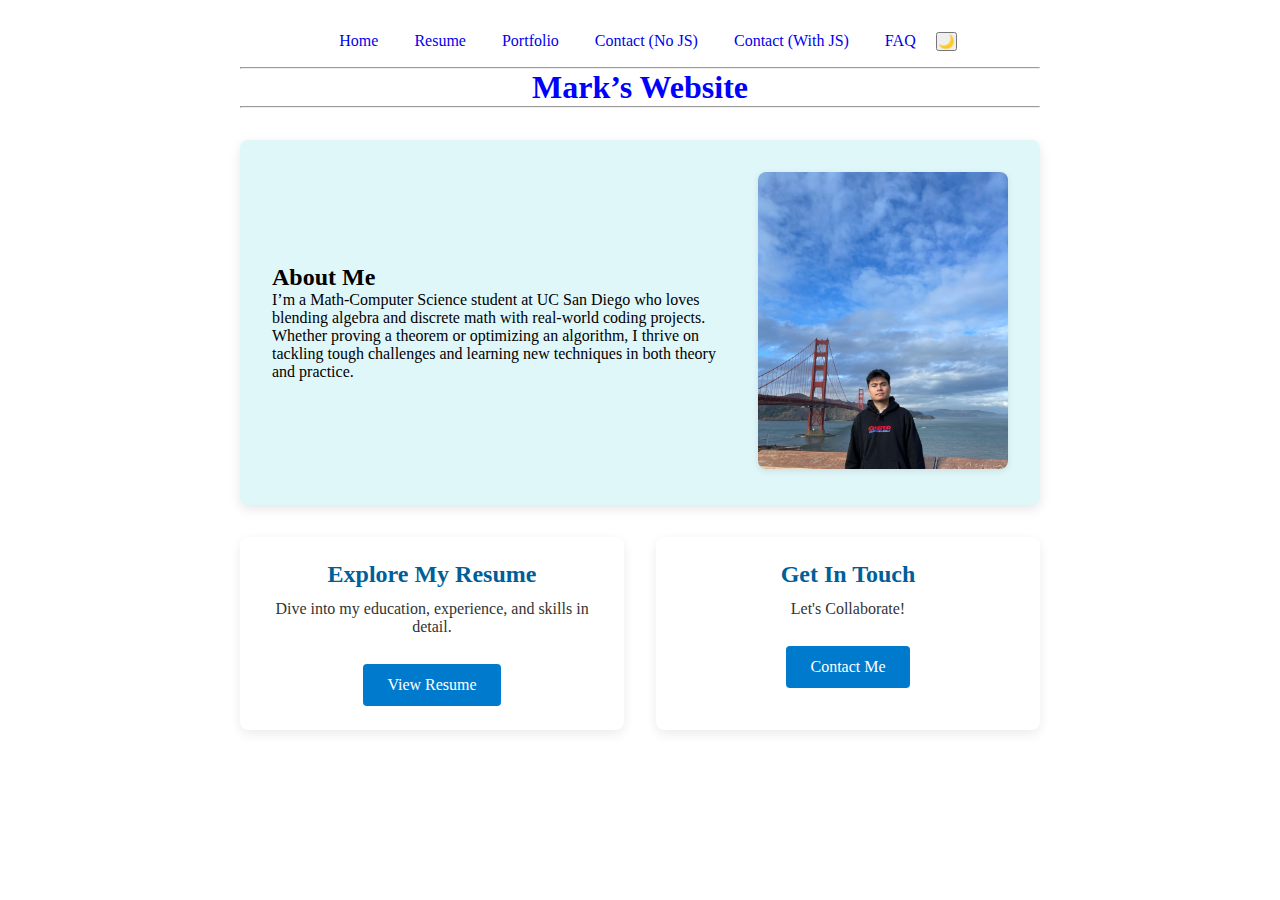
<file: index.html>
<!DOCTYPE html>
<html lang="en">
<head>
  <meta charset="UTF-8">
  <meta name="viewport" content="width=device-width, initial-scale=1.0">
  <title>Mark"s Website</title>

  <link rel="stylesheet" href="styles.css">
  <link rel="stylesheet" href="index.css">

</head>
<body>

  <header>
    <nav>
      <a href="index.html">Home</a>
      <a href="resume.html">Resume</a>
      <a href="portfolio.html">Portfolio</a>
      <a href="form-no-js.html">Contact (No JS) </a>
      <a href="form-with-js.html">Contact (With JS) </a>
      <a href="faq.html">FAQ</a>
      <button id="theme-toggle" aria-label="Toggle theme">
        <span class="icon"></span>
      </button>
      <noscript>
        <p class="no-js-warning">Theme switcher requires JavaScript to function properly</p>
      </noscript>
    </nav>
  </header>

  <main>
    <section>
      <header>
        <hr>
        <h1>Mark’s Website</h1>
        <hr>
      </header>
    </section>

    <section class="about-section">
      <article>
        <h2>About Me</h2>
        <p>
          I’m a Math‑Computer Science student at UC San Diego who loves blending algebra and discrete math
          with real‑world coding projects. Whether proving a theorem or optimizing an algorithm, I thrive on
          tackling tough challenges and learning new techniques in both theory and practice.
        </p>
      </article>
      <picture>
        <img src="image/IMG_2841.jpg" alt="Personal photo of Mark">
      </picture>
    </section>
    <div class="guide-sections">
      <section>
        <h2>Explore My Resume</h2>
        <p>Dive into my education, experience, and skills in detail.</p>
        <a href="resume.html" class="button">View Resume</a>
      </section>
      <section>
        <h2>Get In Touch</h2>
        <p>Let's Collaborate!</p>
        <a href="contact.html" class="button">Contact Me</a>
      </section>
    </div>
  </main>
  <script src="theme.js"></script>
</body>
</html>
</file>
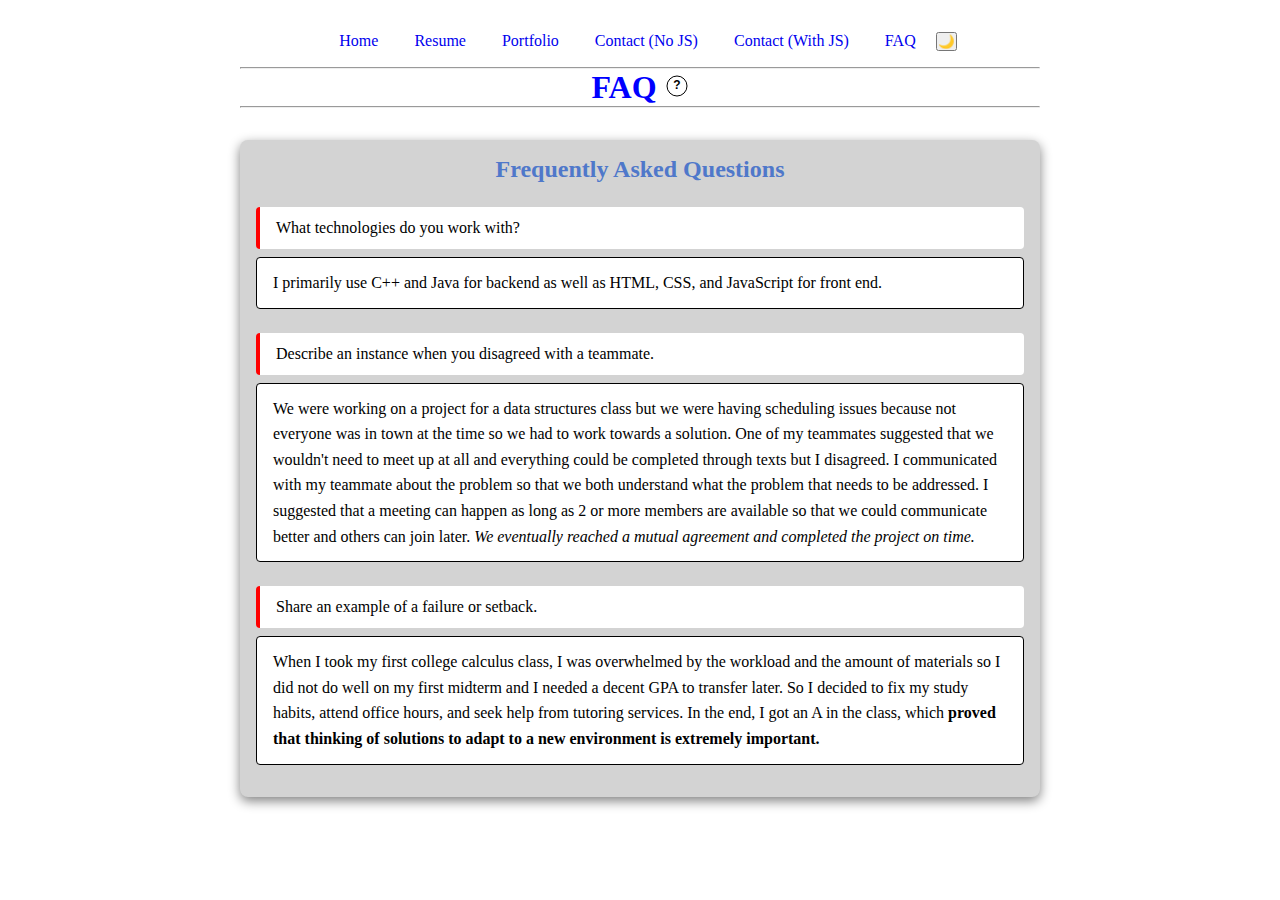
<file: faq.html>
<!DOCTYPE html>
<html lang="en">
<head>
  <meta charset="UTF-8">
  <meta name="viewport" content="width=device-width, initial-scale=1.0">
  <title>Mark – FAQ</title>
  <link rel="stylesheet" href="styles.css">
  <link rel="stylesheet" href="faq.css">
</head>
<body>

  <header>
    <div class="nav-wrapper">
      <nav>
        <a href="index.html">Home</a>
        <a href="resume.html">Resume</a>
        <a href="portfolio.html">Portfolio</a>
        <a href="form-no-js.html">Contact (No JS) </a>
        <a href="form-with-js.html">Contact (With JS) </a>
        <a href="faq.html">FAQ</a>
        <button id="theme-toggle" aria-label="Toggle theme">
          <span class="icon"></span>
        </button>
        <noscript>
          <p class="no-js-warning">Theme switcher requires JavaScript to function properly</p>
        </noscript>
      </nav>
    </div>
  </header>

  <main>
    <section>
      <header>
        <hr>
        <h1>
            FAQ
            <svg width="24" height="24" aria-hidden="true" role="img">
            <circle cx="12" cy="12" r="10" stroke="black" fill="none"/>
            <text x="12" y="15" text-anchor="middle" font-size="12" font-family="Arial">?</text>
            </svg>
        </h1>
        <hr>
      </header>
    </section>

    <div class="faq-section">
      <section>
        <h2>Frequently Asked Questions</h2>
        <dl>
            <dt>What technologies do you work with?</dt>
            <dd>I primarily use C++ and Java for backend as well as HTML, CSS, and JavaScript for
                front end.
            </dd>

            <dt>Describe an instance when you disagreed with a teammate.</dt>
            <dd>
                We were working on a project for a data structures class but we were having scheduling
                issues because not everyone was in town at the time so we had to work towards a solution.
                One of my teammates suggested that we wouldn't need to meet up at all and everything could
                be completed through texts but I disagreed. I communicated with my teammate about the problem 
                so that we both understand what the problem that needs to be addressed. I suggested 
                that a meeting can happen as long as 2 or more members are available so that we could 
                communicate better and others can join later. 
                <em>We eventually reached a mutual agreement and completed the project on time.</em> 
            </dd>

            <dt>Share an example of a failure or setback.</dt>
            <dd>When I took my first college calculus class, I was overwhelmed by the workload and
            the amount of materials so I did not do well on my first midterm and I needed a decent GPA
            to transfer later. So I decided to fix my study habits, attend office hours, and seek help
            from tutoring services. In the end, I got an A in the class, which 
            <strong>proved that thinking of solutions to adapt to a new environment is extremely 
            important.</strong>
            </dd>
        </dl>
        <template>
            <h3>I will try my best to answer</h3>
        </template>
      </section>
    </div>
  </main>
  <script src="theme.js"></script>
</body>
</html>
</file>
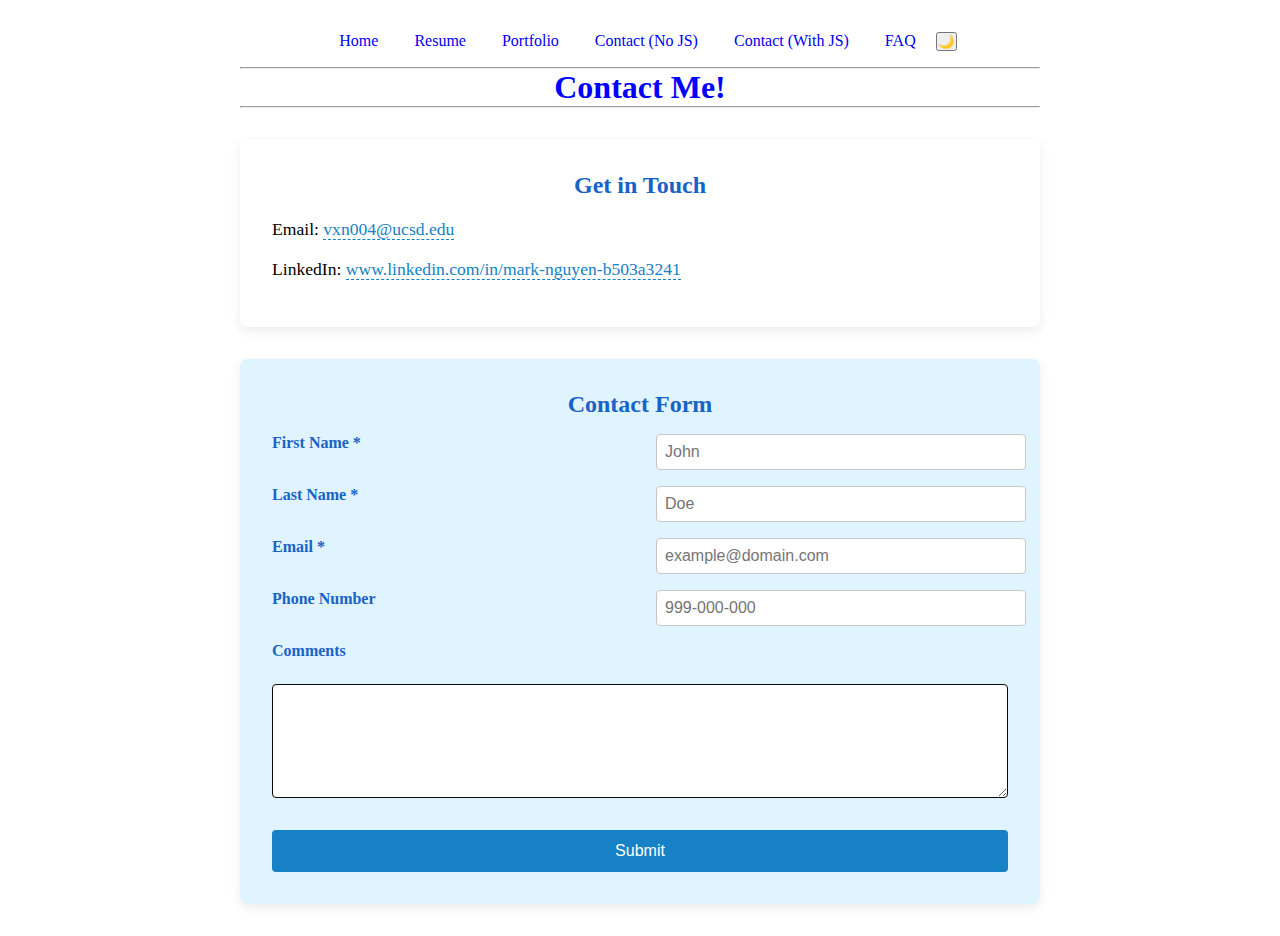
<file: form-no-js.html>
<!DOCTYPE html>
<html lang="en">
<head>
  <meta charset="UTF-8">
  <meta name="viewport" content="width=device-width, initial-scale=1.0">
  <title>Mark - Contact</title>
  <link rel="stylesheet" href="styles.css">
  <link rel="stylesheet" href="form-no-js.css">
</head>
<body>

  <header>
    <div class="nav-wrapper">
      <nav>
        <a href="index.html">Home</a>
        <a href="resume.html">Resume</a>
        <a href="portfolio.html">Portfolio</a>
        <a href="form-no-js.html">Contact (No JS) </a>
        <a href="form-with-js.html">Contact (With JS) </a>
        <a href="faq.html">FAQ</a>
        <button id="theme-toggle" aria-label="Toggle theme">
          <span class="icon"></span>
        </button>
        <noscript>
          <p class="no-js-warning">Theme switcher requires JavaScript to function properly</p>
        </noscript>
      </nav>
    </div>
  </header>

  <main>
    <section>
      <header>
        <hr>
        <h1>Contact Me!</h1>
        <hr>
      </header>
    </section>

    <section class="contact-info">
        <h2>Get in Touch</h2>
        <p>Email: <a href="mailto:vxn004@ucsd.edu">vxn004@ucsd.edu</a></p>
        <p>LinkedIn: <a href="https://www.linkedin.com/in/mark-nguyen-b503a3241">
          www.linkedin.com/in/mark-nguyen-b503a3241 </a>
        </p>
    </section>

    <section class="contact-form">
      <h2>Contact Form</h2>
      <form action="https://httpbin.org/post" method="post">
        <label for="firstname">First Name *</label>
        <input type="text" id="firstname" name="firstname" placeholder="John" required>

        <label for="lastname">Last Name *</label>
        <input type="text" id="lastname" name="lastname" placeholder="Doe" required>

        <label for="email">Email *</label>
        <input type="email" id="email" name="email" placeholder="example@domain.com" required>

        <label for="phonenumber"> Phone Number </label>
        <input type="tel" id="phonenumber" name="phonenumber" placeholder="999-000-000"
        pattern="[0-9]{3}-[0-9]{3}-[0-9]{4}">

        <label for="comments"> Comments </label>
        <textarea type="text" id="comments" name="comments" placeholder="Thoughts?"
        pattern="[A-Za-z0-9 ]+" maxlength="600"> </textarea>

        <input type="hidden" name="possible_bot" value="true">

        <button type="submit" id="submitinfo" name="submitinfo">Submit</button>
      </form>
    </section>
  </main>
  <script src="theme.js"></script>
</body>
</html>
</file>
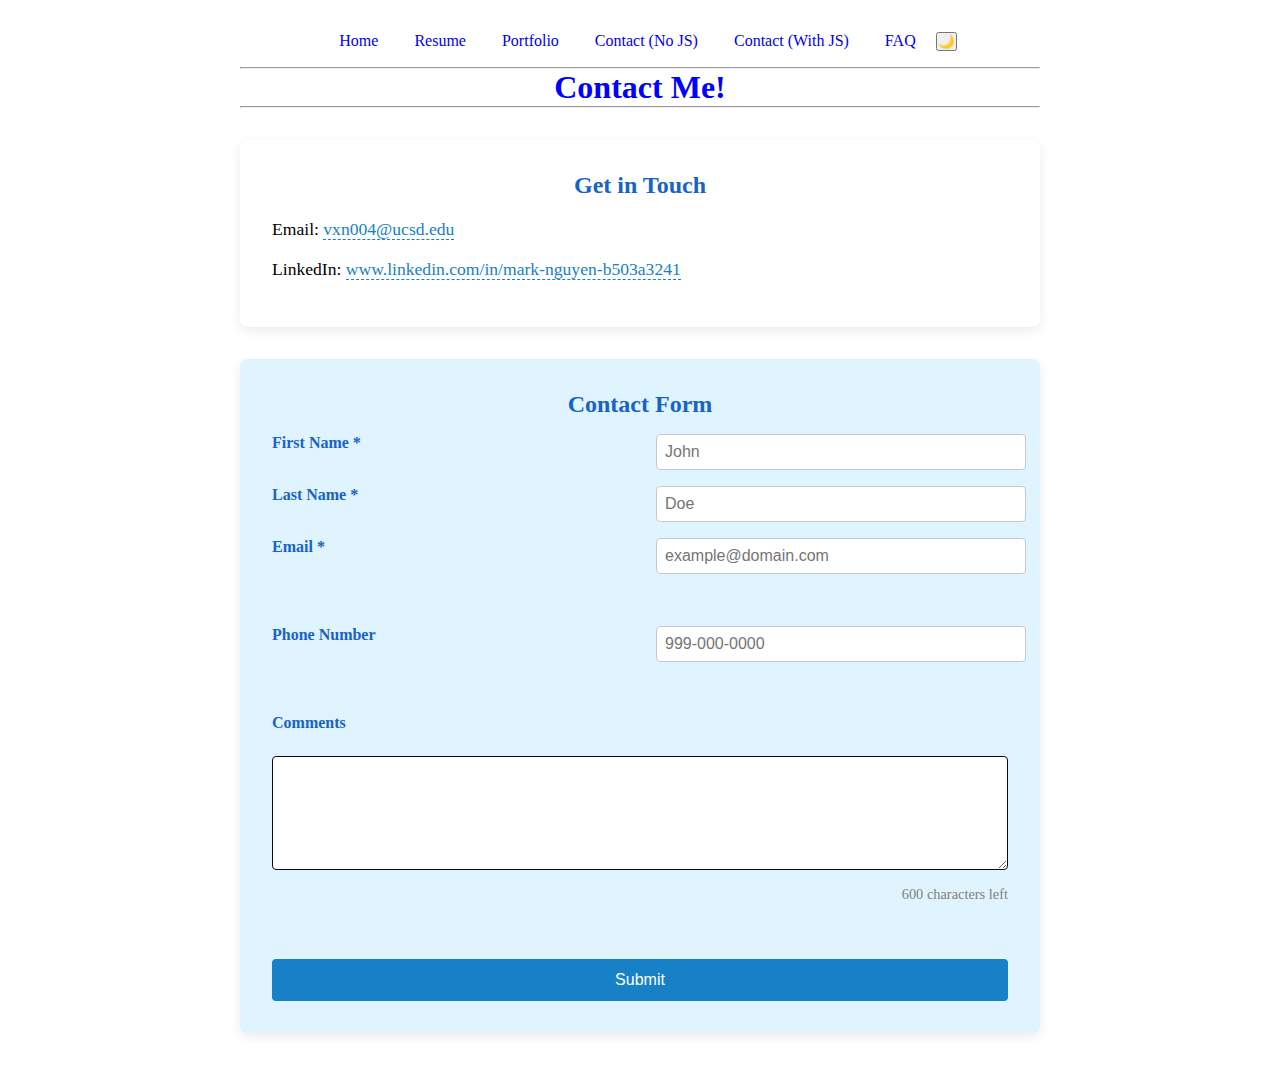
<file: form-with-js.html>
<!DOCTYPE html>
<html lang="en">
<head>
  <meta charset="UTF-8">
  <meta name="viewport" content="width=device-width, initial-scale=1.0">
  <title>Mark - Contact</title>
  <link rel="stylesheet" href="styles.css">
  <link rel="stylesheet" href="form-with-js.css">
</head>
<body>

  <header>
    <div class="nav-wrapper">
      <nav>
        <a href="index.html">Home</a>
        <a href="resume.html">Resume</a>
        <a href="portfolio.html">Portfolio</a>
        <a href="form-no-js.html">Contact (No JS) </a>
        <a href="form-with-js.html">Contact (With JS) </a>
        <a href="faq.html">FAQ</a>
        <button id="theme-toggle" aria-label="Toggle theme">
          <span class="icon"></span>
        </button>
        <noscript>
          <p class="no-js-warning">Theme switcher requires JavaScript to function properly</p>
        </noscript>
      </nav>
    </div>
  </header>

  <main>
    <section>
      <header>
        <hr>
        <h1>Contact Me!</h1>
        <hr>
      </header>
    </section>

    <section class="contact-info">
        <h2>Get in Touch</h2>
        <p>Email: <a href="mailto:vxn004@ucsd.edu">vxn004@ucsd.edu</a></p>
        <p>LinkedIn: <a href="https://www.linkedin.com/in/mark-nguyen-b503a3241">
          www.linkedin.com/in/mark-nguyen-b503a3241 </a>
        </p>
    </section>

    <section class="contact-form">
      <h2>Contact Form</h2>
      <form action="https://httpbin.org/post" method="post">
        <label for="firstname">First Name *</label>
        <input type="text" id="firstname" name="firstname" placeholder="John" required>

        <label for="lastname">Last Name *</label>
        <input type="text" id="lastname" name="lastname" placeholder="Doe" required>

        <label for="email">Email *</label>
        <input type="email" id="email" name="email" placeholder="example@domain.com" 
        minlength="6" required>
        <span id="email-error" class="error"></span>

        <label for="phonenumber"> Phone Number </label>
        <input type="tel" id="phonenumber" name="phonenumber" placeholder="999-000-0000"
        pattern="[0-9]{3}-[0-9]{3}-[0-9]{4}">
        <span id="phone-error" class="phone-error"></span>

        <label for="comments"> Comments </label>
        <textarea type="text" id="comments" name="comments" placeholder="Thoughts?"
        pattern="[A-Za-z0-9 ]+" maxlength="600"> </textarea>
        
        <div id="comments-counter" class="counter"> 600 characters left</div>
        <span id="comments-error" class="comments-error"></span>

        
        <input type="hidden" name="possible_bot" value="true">
        <input type="hidden" name="form-errors" id="form-errors" value="">

        <button type="submit" id="submitinfo" name="submitinfo">Submit</button>

      </form>
    </section>
  </main>

  <script src="form-with-js.js">defer</script>
  <script src="theme.js"></script>
</body>
</html>
</file>
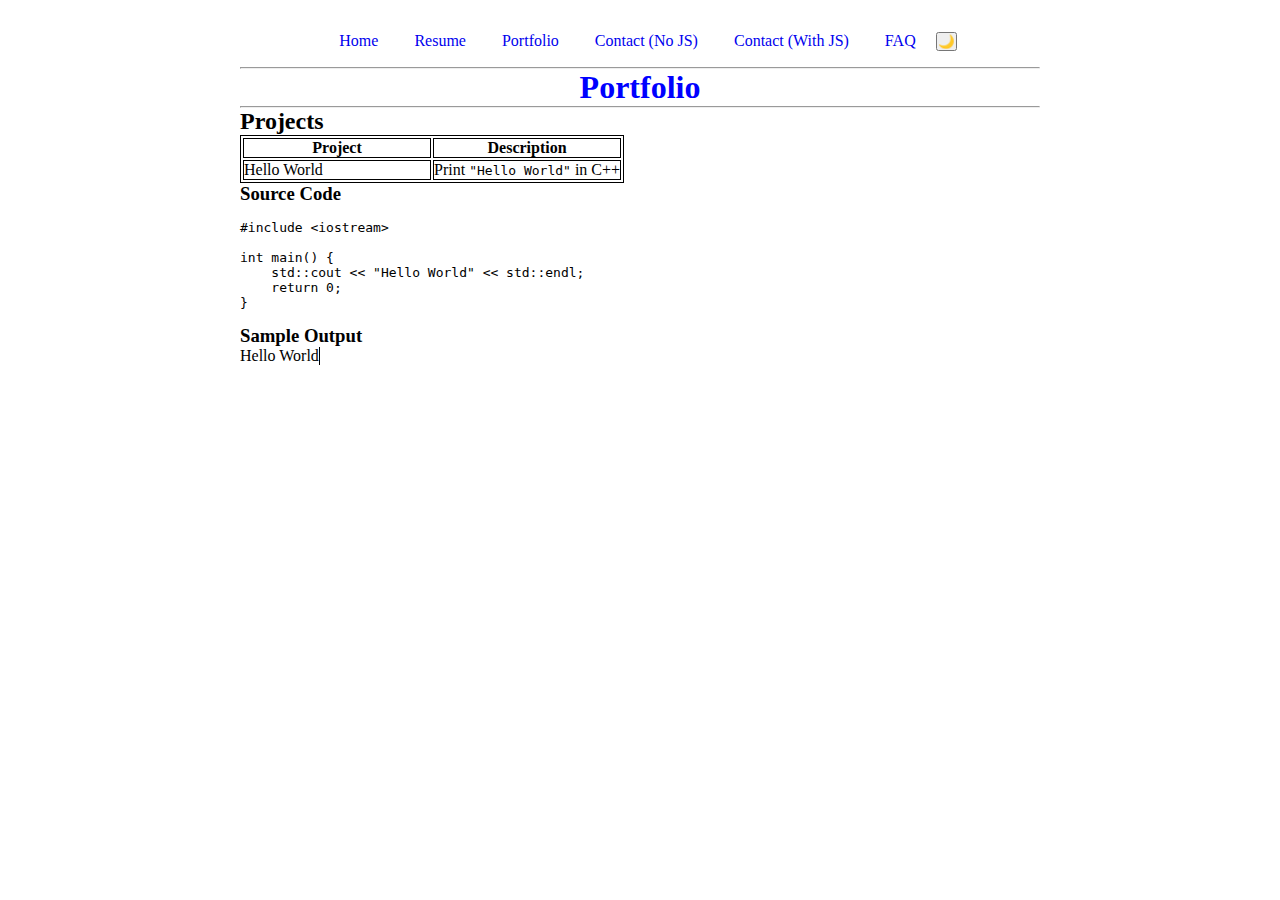
<file: portfolio.html>
<!DOCTYPE html>
<html lang="en">
<head>
  <meta charset="UTF-8">
  <meta name="viewport" content="width=device-width, initial-scale=1.0">
  <title>Mark - Portfolio</title>
  <link rel="stylesheet" href="styles.css">
  <link rel="stylesheet" href="portfolio.css">
</head>


<body>

  <header>
    <div class="nav-wrapper">
      <nav>
        <a href="index.html">Home</a>
        <a href="resume.html">Resume</a>
        <a href="portfolio.html">Portfolio</a>
        <a href="form-no-js.html">Contact (No JS) </a>
        <a href="form-with-js.html">Contact (With JS) </a>
        <a href="faq.html">FAQ</a>
        <button id="theme-toggle" aria-label="Toggle theme">
          <span class="icon"></span>
        </button>
        <noscript>
          <p class="no-js-warning">Theme switcher requires JavaScript to function properly</p>
        </noscript>
      </nav>
    </div>
  </header>

  <main>
    <section>
      <header>
        <hr>
        <h1>Portfolio</h1>
        <hr>
      </header>
    </section>

    <div class="portfolio-content">
      <section>
        <h2>Projects</h2>

        <table>
          <colgroup>
            <col span="1" style="width: 50%;">
            <col span="1" style="width: 50%;">
          </colgroup>
          <thead>
            <tr>
              <th>Project</th>
              <th>Description</th>
            </tr>
          </thead>
          <tbody>
            <tr>
              <td>Hello World</td>
              <td>Print <code>"Hello World"</code> in C++</td>
            </tr>
          </tbody>
        </table>

        <h3>Source Code</h3>
        <pre><code>
#include &lt;iostream&gt;

int main() {
    std::cout &lt;&lt; "Hello World" &lt;&lt; std::endl;
    return 0;
}
        </code></pre>

        <h3><span class="section-title">Sample Output</span></h3>
        <blockquote>
          <span class="output-block">Hello World</span>
        </blockquote>
      </section>
    </div>
  </main>
  <script src="theme.js"></script>
</body>
</html>
</file>
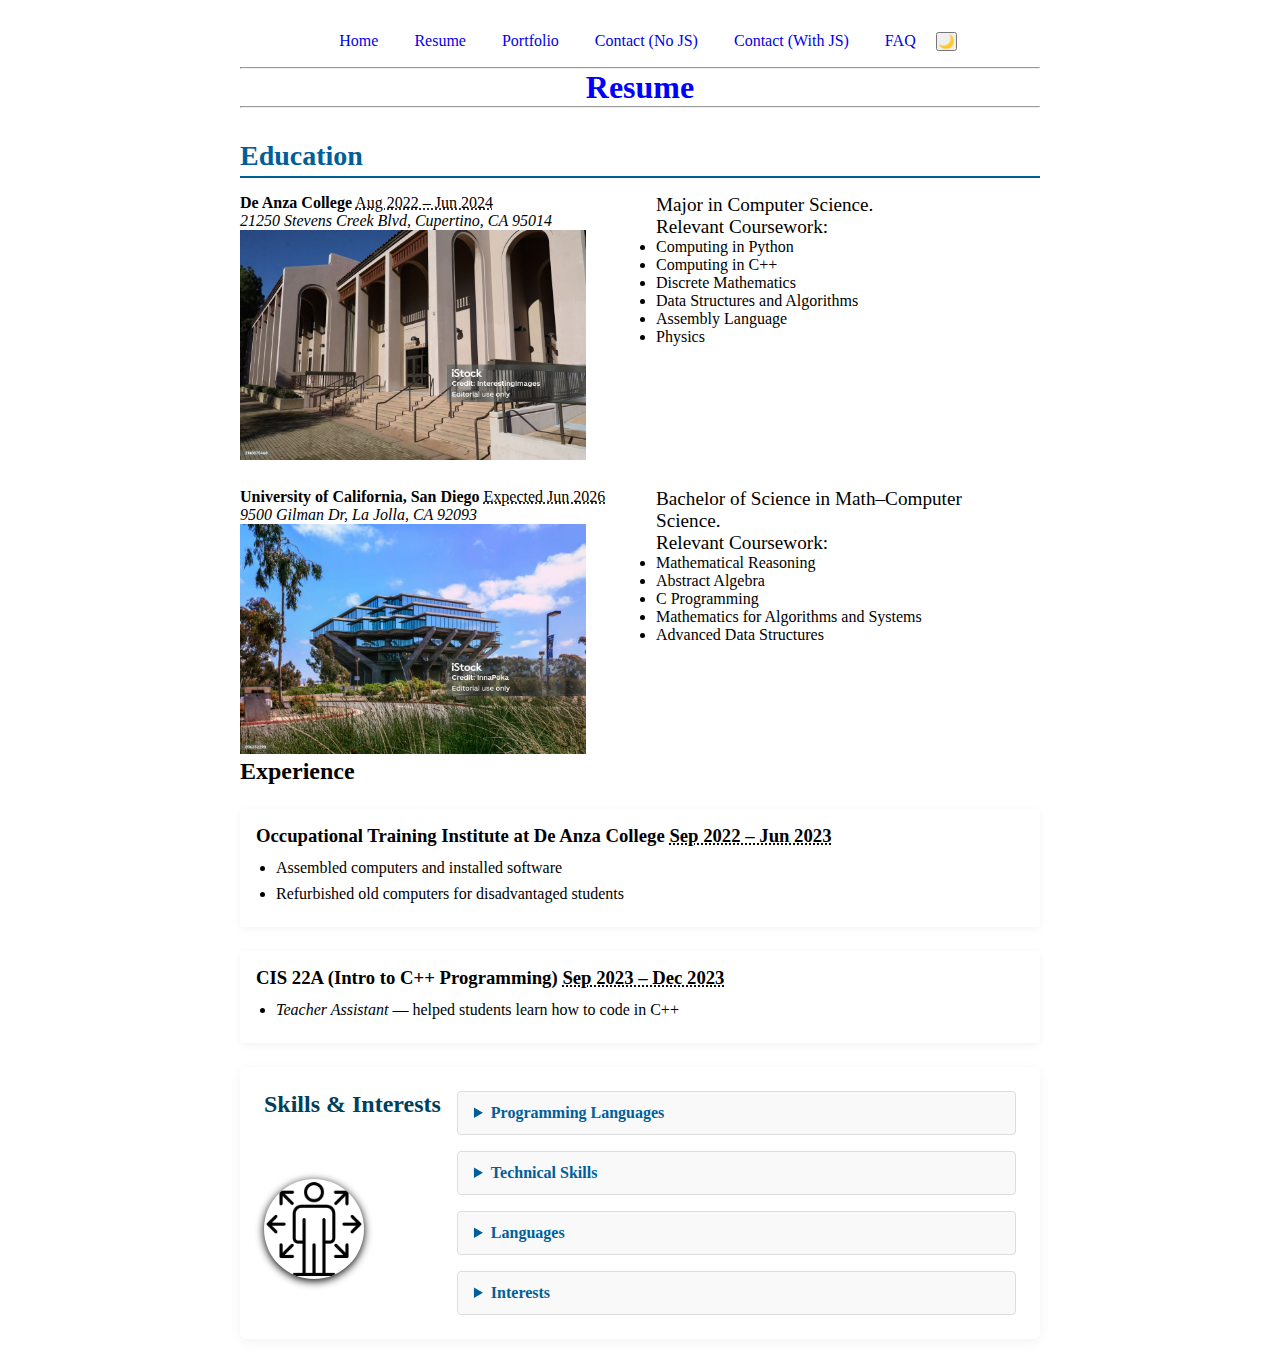
<file: resume.html>
<!DOCTYPE html>
<html lang="en">
<head>
  <meta charset="UTF-8">
  <meta name="viewport" content="width=device-width, initial-scale=1.0">
  <title>Mark – Resume</title>

    <link rel="stylesheet" href="styles.css">
    <link rel="stylesheet" href="resume.css">

</head>
<body>

  <header>
    <nav>
      <a href="index.html">Home</a>
      <a href="resume.html">Resume</a>
      <a href="portfolio.html">Portfolio</a>
      <a href="form-no-js.html">Contact (No JS) </a>
      <a href="form-with-js.html">Contact (With JS) </a>
      <a href="faq.html">FAQ</a>
      <button id="theme-toggle" aria-label="Toggle theme">
        <span class="icon"></span>
      </button>
      <noscript>
        <p class="no-js-warning">Theme switcher requires JavaScript to function properly</p>
      </noscript>
    </nav>
  </header>

  <main>
    <section>
      <header>
        <hr>
        <h1>Resume</h1>
        <hr>
      </header>
    </section>

    <section>
      <h2>Education</h2>
      <dl>
        <dt>
          <strong>De Anza College</strong>
          <abbr title="Aug 2022 – Jun 2024">Aug 2022 – Jun 2024</abbr>
          <address>21250 Stevens Creek Blvd, Cupertino, CA 95014</address>
          <picture>
            <img src="image/deanzacollege.jpg" alt="De Anza College">
          </picture>
        </dt>
        <dd>
          <p>Major in Computer Science.</p>
          <p>Relevant Coursework:</p>
          <ul>
            <li>Computing in Python</li>
            <li>Computing in C++</li>
            <li>Discrete Mathematics</li>
            <li>Data Structures and Algorithms</li>
            <li>Assembly Language</li>
            <li>Physics</li>
          </ul>
        </dd>
        <dt>
          <strong>University of California, San Diego</strong>
          <abbr title="Expected June 2026">Expected Jun 2026</abbr>
          <address>9500 Gilman Dr, La Jolla, CA 92093</address>
          <picture>
            <img src="image/ucsdgiesel.jpg" alt="Giesel Library">
          </picture>
        </dt>
        <dd>
          <p>Bachelor of Science in Math–Computer Science.</p>
          <p>Relevant Coursework:</p>
          <ul>
            <li>Mathematical Reasoning</li>
            <li>Abstract Algebra</li>
            <li>C Programming</li>
            <li>Mathematics for Algorithms and Systems</li>
            <li>Advanced Data Structures</li>
          </ul>
        </dd>
      </dl>
    </section>

    <experience-section>
      <h2>Experience</h2>
      <article>
        <h3>
          <strong>Occupational Training Institute at De Anza College</strong>
          <abbr title="Sep 2022 – Jun 2023">Sep 2022 – Jun 2023</abbr>
        </h3>
        <ul>
          <li>Assembled computers and installed software</li>
          <li>Refurbished old computers for disadvantaged students</li>
        </ul>
      </article>
      <article>
        <h3>
          <strong>CIS 22A (Intro to C++ Programming)</strong>
          <abbr title="Sep 2023 – Dec 2023">Sep 2023 – Dec 2023</abbr>
        </h3>
        <ul>
          <li><dfn>Teacher Assistant</dfn> — helped students learn how to code in C++</li>
        </ul>
      </article>
    </experience-section>

    <skills-section>
      <h2>Skills &amp; Interests</h2>
      <picture>
        <img src="image/skills.png" alt="Skilss Icon">
      </picture>
      <div>
        <details>
          <summary>Programming Languages</summary>
          <ul>
            <li>C++</li>
            <li>Python</li>
            <li>Java</li>
            <li>HTML</li>
            <li>CSS</li>
            <li>JavaScript</li>
          </ul>
        </details>

        <details>
          <summary>Technical Skills</summary>
          <ul>
            <li>Microsoft Office</li>
            <li>Data Structures &amp; Algorithms</li>
            <li>Assembly Language</li>
          </ul>
        </details>

        <details>
          <summary>Languages</summary>
          <ul>
            <li>English</li>
            <li>Vietnamese</li>
          </ul>
        </details>

        <details>
          <summary>Interests</summary>
          <ul>
            <li>Table Tennis</li>
            <li>Soccer</li>
            <li>Automotive &amp; Motorsports</li>
          </ul>
        </details>
      </div>
    </skills-section>

  </main>
  <script src="theme.js"></script>
</body>
</html>
</file>
<file: styles.css>
* { 
  margin: 0;
  padding: 0;

}

body {
    max-width: 800px;
    margin: 2rem auto;
    padding: 0 1rem;
}

header nav {
    text-align: center;
    margin: 1rem 0;
}

nav a {
    margin: 0 1rem;
    text-decoration: none;
}

nav a:hover {
    color:red;
    text-decoration: underline;
}

main > section > header {
    text-align: center;
    color: blue;
}



#theme-toggle .icon::before {
    content: "\1F319";  
}
.dark #theme-toggle .icon::before {
    content: "\2600";   
}

:root {
    --bg-color: white;
    --text-color: black;
}

.dark {
    --bg-color: rgb(22, 20, 20);
    --text-color: #ddd;
}

body {
    background-color: var(--bg-color);
    color: var(--text-color);
}
</file>
<file: index.css>
.about-section {
    display: flex;
    align-items: center;
    gap: 2rem;
    max-width: 800px;
    margin: 2rem auto;
    padding: 2rem;
    background: rgb(224, 247, 250);
    border-radius: 8px;
    box-shadow: 0 4px 12px rgba(0, 0, 0, 0.1);

    article {
        flex: 2;
    }

    picture {
        img {
        flex: 1;
        width: 250px;
        height: auto;
        border-radius: 8px;
        box-shadow: 0 2px 6px rgba(0, 0, 0, 0.1);
        }
    }
}

.guide-sections {
    display: flex;
    justify-content: center;
    gap: 2rem;
    max-width: 800px;
    margin: 2rem auto;

    section {
            flex: 1;
            background: white;
            padding: 1.5rem;
            border-radius: 8px;
            text-align: center;
            box-shadow: 0 4px 12px rgba(0, 0, 0, 0.08);
            transition: transform 0.2s, box-shadow 0.2s;

            &:hover {
            transform: translateY(-5px);
            box-shadow: 0 6px 16px rgba(0, 0, 0, 0.12);
        }

        h2 {
            margin-top: 0;
            color: rgb(0, 95, 153);
        }

        p {
            margin: 0.75rem 0;
            color: rgb(51, 51, 51);
        }

        a.button {
            display: inline-block;
            margin-top: 1rem;
            padding: 0.75rem 1.5rem;
            background: rgb(0, 122, 204);
            color: white;
            text-decoration: none;
            border-radius: 4px;
            transition: background 0.2s;

            &:hover {
                background: darkblue;
            }
        }
    }
}

.dark {
    .about-section {
        background: darkblue;
    }

    .guide-sections section {
        background: darkblue;
        h2, p {
            color: white;
        }
    }
}
</file>
<file: faq.css>
.faq-section {
    max-width: 800px;
    margin: 2rem auto;
    padding: 1rem;
    background: lightgrey;
    border-radius: 8px;
    box-shadow: 0 4px 12px grey;

    h2 {
        text-align: center;
        color: rgb(79, 120, 202);
        margin-bottom: 1.5rem;
    }

    dl {
        display: grid;
        row-gap: 0.5rem;

        dt {
        background: white;
        padding: 0.75rem 1rem;
        border-left: 4px solid red;
        border-radius: 4px;
        }

        dd {
        margin: 0 0 1rem 0;
        padding: 0.75rem 1rem;
        background: white;
        border: 1px solid black;
        border-radius: 4px;
        line-height: 1.6;
        }
    }

}


.dark {
    .faq-section {
        background: darkblue;
        h2 {
            color: white;
        }
        dt {
            background: rgb(46, 46, 180);
        }
        dd {
            background: black;
        }
    }
}
</file>
<file: form-no-js.css>
.contact-info {
    max-width: 800px;
    margin: 2rem auto;
    padding: 2rem;
    border-radius: 8px;
    box-shadow: 0 4px 12px rgba(0, 0, 0, 0.08);

    h2 {
        text-align: center;
        color: rgb(24, 99, 198);
        margin-bottom: 1rem;
        font-size: 1.5rem;
    }

    p {
        font-size: 1.1rem;
        line-height: 1.6;
        margin: 0.75rem 0;
    }

    a {
        color: rgb(22, 129, 196);
        text-decoration: none;
        border-bottom: 1px dashed rgb(22, 129, 196);
        transition: border-bottom-color 0.2s;

        &:hover {
        border-bottom-color: transparent;
        }
    }
}


.contact-form {
    max-width: 800px;
    margin: 2rem auto;
    padding: 2rem;
    background: rgb(224, 244, 255);
    border-radius: 8px;
    box-shadow: 0 4px 12px rgba(0, 0, 0, 0.08);

    h2 {
        text-align: center;
        color: rgb(24, 99, 198);
        margin-bottom: 1rem;
        font-size: 1.5rem;
    }


    form {
        display: grid;
        grid-template-columns: 1fr 1fr;
        gap: 1rem 2rem;

        label {
            display: block;
            font-weight: bold;
            color: rgb(24, 99, 198);
            margin-bottom: 0.5rem;

        }

        input {
            width: 100%;
            padding: 0.5rem;
            border: 1px solid rgb(200, 200, 200);
            border-radius: 4px;
            font-size: 1rem;
            
        }

        textarea#comments {
            grid-column: 1 / span 2;
            min-height: 6rem;  
            resize: vertical;     
            padding: 0.5rem;
            border: 1px solid rgb(12, 11, 11);
            border-radius: 4px;
            font-family: inherit;
            font-size: 1rem;
        }


        button {
            grid-column: 1 / span 2;
            padding: 0.75rem;
            background: rgb(22, 129, 196);
            color: white;
            font-size: 1rem;
            border: none;
            border-radius: 4px;
            cursor: pointer;
            transition: background 0.2s;
            margin-top: 1rem;

            &:hover {
                background: rgb(0, 95, 153);
            }
        }
    }
}
</file>
<file: form-with-js.css>
.contact-info {
    max-width: 800px;
    margin: 2rem auto;
    padding: 2rem;
    border-radius: 8px;
    box-shadow: 0 4px 12px rgba(0, 0, 0, 0.08);

    h2 {
        text-align: center;
        color: rgb(24, 99, 198);
        margin-bottom: 1rem;
        font-size: 1.5rem;
    }

    p {
        font-size: 1.1rem;
        line-height: 1.6;
        margin: 0.75rem 0;
    }

    a {
        color: rgb(22, 129, 196);
        text-decoration: none;
        border-bottom: 1px dashed rgb(22, 129, 196);
        transition: border-bottom-color 0.2s;

        &:hover {
        border-bottom-color: transparent;
        }
    }
}


.contact-form {
    max-width: 800px;
    margin: 2rem auto;
    padding: 2rem;
    background: rgb(224, 244, 255);
    border-radius: 8px;
    box-shadow: 0 4px 12px rgba(0, 0, 0, 0.08);

    h2 {
        text-align: center;
        color: rgb(24, 99, 198);
        margin-bottom: 1rem;
        font-size: 1.5rem;
    }


    form {
        display: grid;
        grid-template-columns: 1fr 1fr;
        gap: 1rem 2rem;

        label {
            display: block;
            font-weight: bold;
            color: rgb(24, 99, 198);
            margin-bottom: 0.5rem;

        }

        input {
            width: 100%;
            padding: 0.5rem;
            border: 1px solid rgb(200, 200, 200);
            border-radius: 4px;
            font-size: 1rem;
            
        }

        textarea#comments {
            grid-column: 1 / span 2;
            min-height: 6rem;  
            resize: vertical;     
            padding: 0.5rem;
            border: 1px solid rgb(12, 11, 11);
            border-radius: 4px;
            font-family: inherit;
            font-size: 1rem;
        }

        button {
            grid-column: 1 / span 2;
            padding: 0.75rem;
            background: rgb(22, 129, 196);
            color: white;
            font-size: 1rem;
            border: none;
            border-radius: 4px;
            cursor: pointer;
            transition: background 0.2s;
            margin-top: 1rem;

            &:hover {
                background: rgb(0, 95, 153);
            }
        }

        .error, .phone-error {
            display: block;
            margin-top: 0.25rem;
            height: 1rem;
            color: rgb(149, 0, 0);
            font-size: 0.8rem;
            opacity: 0;
            transition: opacity 0.3s;
        }
        .error.active, .phone-error.active {
            opacity: 1;
        }

        .counter {
            grid-column: 1 / span 2;
            font-size: 0.9rem;
            text-align: right;
            margin-bottom: 0.5rem;
            color: gray;
            transition: color 0.3s;
        }
        .counter.warn { 
            color: orange; 
        }
        .counter.error { 
            color: red; 
        }

        input.flash, textarea.flash {
            animation: flash-border 0.4s ease;
        }

        span.error, span.phone-error {
            display: block;
            margin-top: 0.25rem;
            grid-column: 2;
        }
    }
}

@keyframes flash-border {
    from { 
        border-color: rgb(139, 0, 0); 
    }
    to { 
        border-color: rgb(200, 200, 200); 
    }
}
</file>
<file: portfolio.css>
table, td, th{
    border: 1px solid black;
}


.output-block {
    display: inline-block;
    overflow: hidden;
    white-space: nowrap;
    border-right: .1em solid black;
    animation:
        typing 4s steps(11) forwards,
        blink 1s step-end infinite alternate;
}

@keyframes typing {
    from { 
        width: 0; 
    }
    to{ 
        width: 100%; 
    }
}

@keyframes blink {
    50% { 
        border-color: transparent; 
    }
}
</file>
<file: resume.css>
section {
    h2 {
        font-size: 1.75rem;
        color: rgb(0, 95, 153);
        margin: 2rem 0 1rem;
        border-bottom: 2px solid rgb(0, 95, 153);
        padding-bottom: 0.25rem;
    }

    p {
        display: inline-block;
        width: 80%;
        vertical-align: top;
        font-size: 120%;
        font-family: "Copperplate", fantasy;
    }

    dl {
        display: grid;
        grid-template-columns: 1fr 1fr;
        column-gap: 2rem;
        row-gap: 1.5rem;
    }

    img {
        width: 90%;
        height: auto;
    }


}

experience-section {
    article {
        background: white;
        margin: 1.5rem 0;
        padding: 1rem;
        border-radius: 4px;
        box-shadow: 0 2px 8px rgba(0, 0, 0, 0.05);

        header {
        strong {
            color: rgb(0, 95, 153);
            font-size: 1.1rem;
        }
        abbr {
            margin-left: 0.5rem;
            font-style: normal;
            color: rgb(119, 119, 119);
        }
        }

        ul {
        margin: 0.75rem 0 0 1.25rem;

        li {
            margin-bottom: 0.5rem;
        }
        }
    }
}

skills-section {
    display: grid;
    grid-template-columns: auto 1fr;
    grid-template-rows: auto auto;
    gap: 1rem;
    background: white;
    padding: 1.5rem;
    border-radius: 6px;
    box-shadow: 0 3px 12px rgba(0, 0, 0, 0.05);

    > h2 {
        grid-column: 1;
        grid-row: 1;
        color: rgb(0, 63, 92);
        margin: 0;
    }

    > picture {
        grid-column: 1;
        grid-row: 2;
        align-self: start;

        img {
        width: 100px;
        height: auto;
        border-radius: 50%;
        box-shadow: 0 2px 8px black;
        display: block;
        margin-top: 0.5rem;
        }
    }

    > div {
        grid-column: 2;
        grid-row: 1 / span 2;
        align-self: start;
        display: grid;
        row-gap: 1rem;

        details {
        background: rgb(249, 249, 249);
        padding: 0.75rem 1rem;
        border: 1px solid rgb(221, 221, 221);
        border-radius: 4px;

        summary {
            font-weight: bold;
            cursor: pointer;
            color: rgb(0, 95, 153);
        }

        ul {
            margin: 0.5rem 0 0 1.25rem;
            li { 
                margin-bottom: 0.4rem; 
            }
        }
        }
    }
}


.dark {
    experience-section article {
        background: darkblue;
        h3 {
            color: white;
        }
    }

    skills-section {
        background: darkblue;
        h2 {
            color: white;
        }
        ul {
            color: black;
        }
    }
}
</file>
